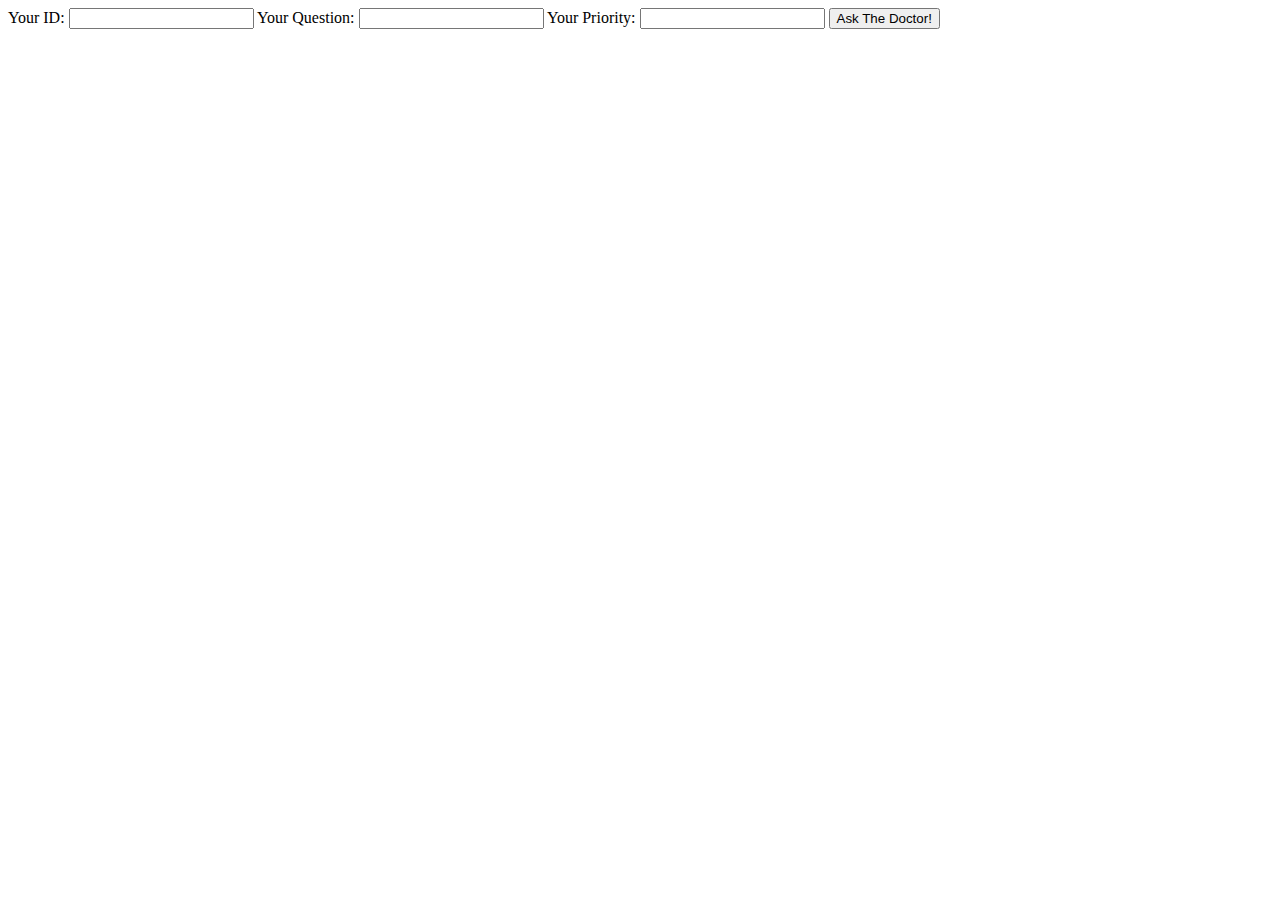
<file: profile_page/index.html>
<!DOCTYPE html>

<html>
<head>
	<script src = "https://cdn.firebase.com/js/client/2.4.2/firebase.js"></script>
	<script src="https://ajax.googleapis.com/ajax/libs/jquery/3.2.1/jquery.min.js"></script>
	<script type="text/javascript" src="script.js"></script>
	<title>Doc-vs-Patient</title>
</head>
<body>

	
	Your ID: <input type="text" name="usrname" id="idID">
	Your Question: <input type="text" name="usrname" id="qID">
	Your Priority: <input type="text" name="usrname" id="pID">


	<button onclick="ask();">Ask The Doctor!</button>
	<br>



	<br>
	<br>

	<p id="final"></p>
	
</body>
</html>
</file>
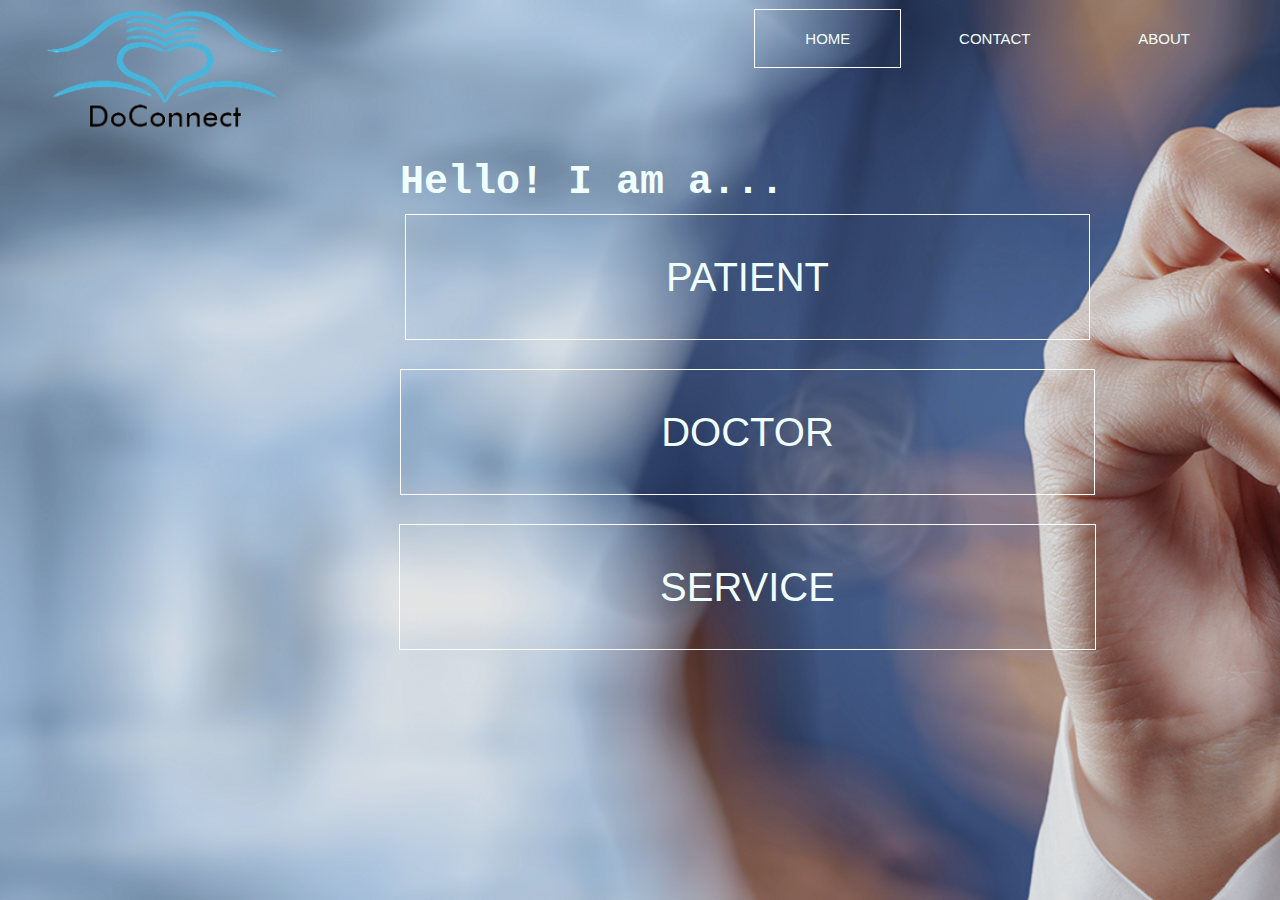
<file: frontpage.html>
<html>
    <head>
        <title>DoConnect - Home</title>
        <link href="style.css" rel="stylesheet" type="text/css"
    </head>
        <body>
            <header>
                <div class="row">
                    <div class="logo">
                        <img src="logo.png">
                    </div>
                    <ul class="main-nav">
                        <li class="active"><a href=""> HOME </a></li>
                        
                        <li><a href=""> CONTACT </a></li>
                        <li><a href=""> ABOUT </a></li>
                    </ul>
                </div>
                <div class="greetings">
                <h1>Hello! I am a...</h1>
                <div class="button1">
                    <a href="" class="btn btn-one"> PATIENT </a>
                </div>
                <div class="button2">
                    <a href="" class="btn btn-two"> DOCTOR </a>
                </div>
                <div class="button3">
                    <a href="" class="btn btn-three"> SERVICE </a>
                </div>
            </div>
            </header>

        </body>
</html>
</file>
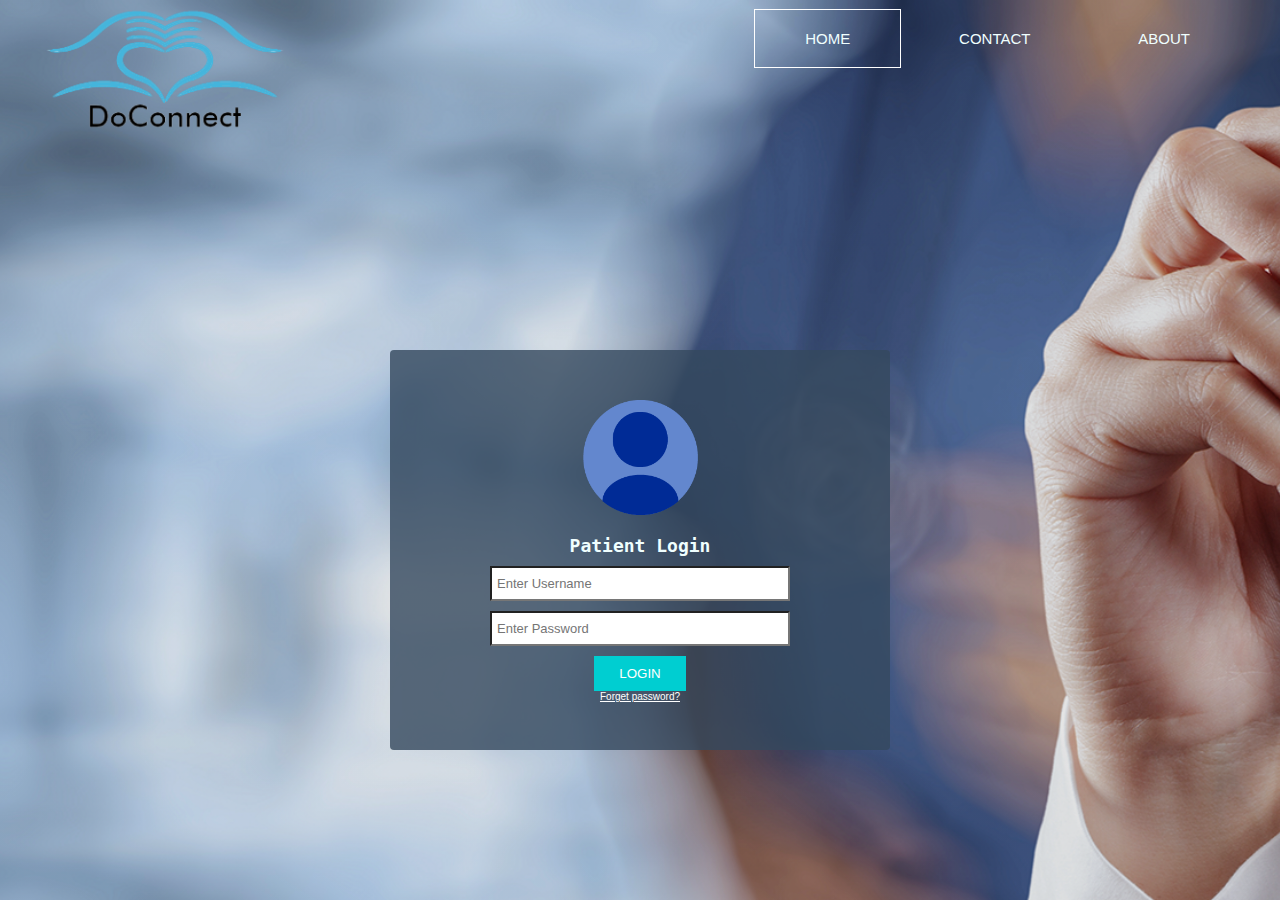
<file: patient_login.html>
<html>
    <head>
        <title>DoConnect - Patient Login</title>
        <link href="style.css" rel="stylesheet" type="text/css"
    </head>
        <body>
            <header>
                <div class="row">
                    <div class="logo">
                        <img src="logo.png">
                    </div>
                    <ul class="main-nav">
                        <li class="active"><a href=""> HOME </a></li>
                        <li><a href=""> CONTACT </a></li>
                        <li><a href=""> ABOUT </a></li>
                    </ul>
                </div>
      
            </header>
                      <div class="container">
                          <img src="userlogin.png">
                          <h2>Patient Login</h2>
                    <form>
                        <div class="form-input">
                            <input type="text" name="username" placeholder="Enter Username">
                        </div>
                        <div class="form-input">
                            <input type="password" name="password" placeholder="Enter Password">
                        </div>
                        <input type="submit" name="submit" value="LOGIN" class="btn-login"><br>
                        <a href="#">Forget password?</a>
                    </form>
                </div>
        </body>
</html>
</file>
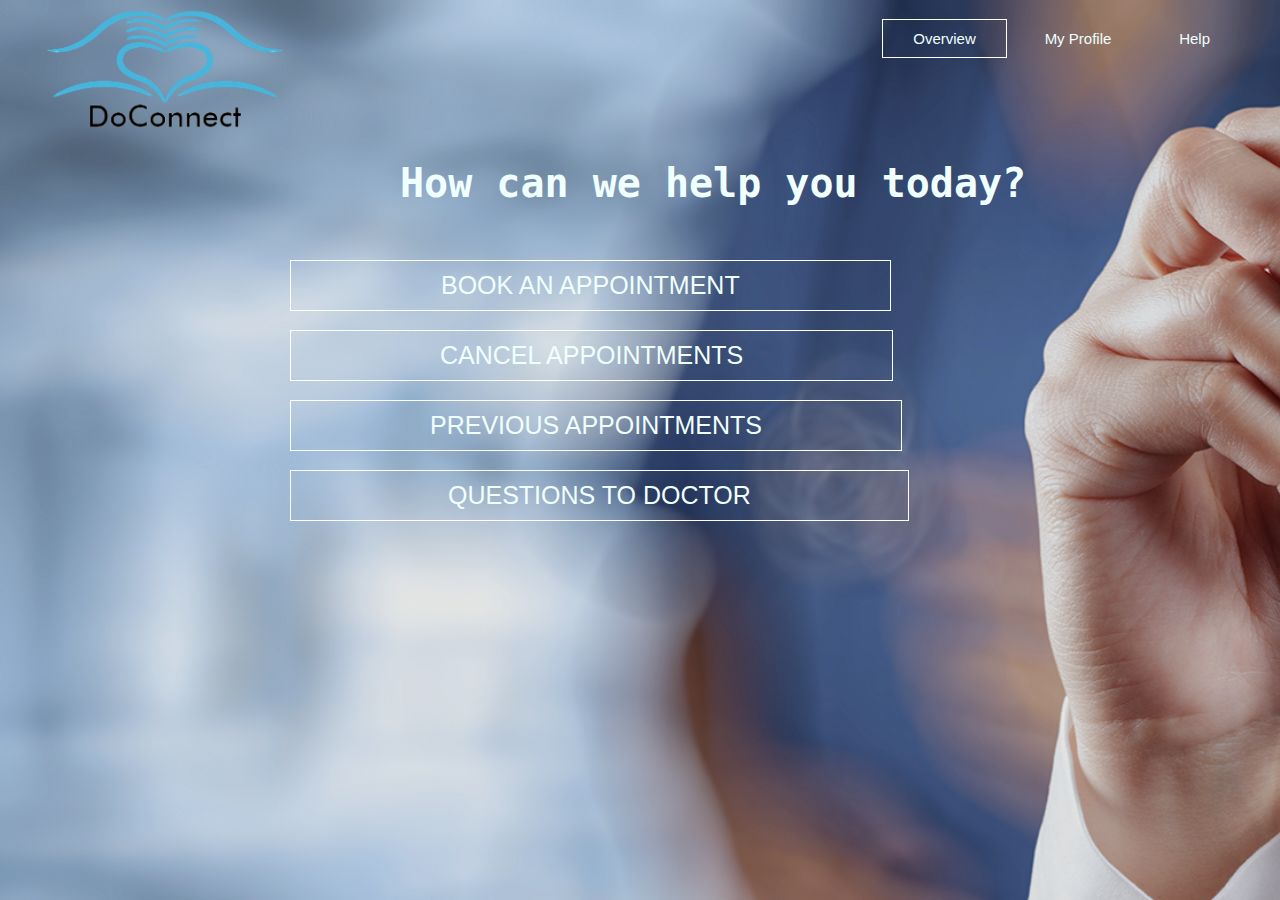
<file: patient_profile.html>
<html>
    <head>
        <title>DoConnect - Patient Profile</title>
        <link href="profile_style.css" rel="stylesheet" type="text/css"
    </head>
        <body>
            <header>
                <div class="row">
                    <div class="logo">
                        <img src="logo.png">
                    </div>
                    <ul class="main-nav">
                        <li class="active"><a href=""> Overview </a></li>
                        <li><a href=""> My Profile </a>
                            <ul>
                                <li><a>View My Profile<br></a></li>
                                <li><a>Edit Contact Info<br></a></li>
                            </ul>
                        </li>
                        <li><a href=""> Help </a>
                            <ul>
                                <li><a>Call us</a></li>
                                <li><a>Email us</a></li>
                            </ul>
                        </li>
                    </ul>
                </div>
                
            </header>
            
            <div class="greetings">
                <h1>How can we help you today?</h1>
                <div class="button1">
                    <a href="" class="btn btn-one"> BOOK AN APPOINTMENT </a>
                </div>
                <div class="button2">
                    <a href="" class="btn btn-two"> CANCEL APPOINTMENTS </a>
                </div>
                <div class="button3">
                    <a href="" class="btn btn-three"> PREVIOUS APPOINTMENTS </a>
                </div>
                <div class="button4">
                    <a href="" class="btn btn-four"> QUESTIONS TO DOCTOR </a>
                </div>
            </div>
            
        </body>
</html>
</file>
<file: style.css>
*
{
    margin: 0;
    padding: 0;
}

.container
{
    width:500px;
    height: 400px;
    text-align: center;
    background-color: rgba(52, 73, 94, 0.8);
    border-radius: 4px;
    
    margin: 0 auto;
    margin-top: -550px;
}
.container img{
    width: 115px;
    height: 115px;
    margin-top: 50px;
    margin-bottom: 20px;
}

input[type="text"], input[type="password"]
{
    height: 35px;
    width: 300px;
    font-size: 13px;
    margin-top: 10px;
    background-color: #fff;
    padding-left: 5px;
}

.form-input::before
{
    font-family: "Roboto", sans-serif;
    font-size: 30px;
}

.btn-login
{
    padding: 10px 25px;
    cursor: pointer;
    color: #fff;
    border: none;
    background-color: darkturquoise;
    margin-top: 10px;
}

a
{
    color: white;
    font-family: "Roboto", sans-serif;
    font-size: 10px;
}

header
{
    background-image: linear-gradient(rgba(0,0,0,0.1), rgba(0,0,0,0.1)), url(cover.png);
    height: 100vh;
    margin: 0 auto;
    background-size: cover;
    background-position: center;
    background-repeat: no-repeat;

}

.main-nav
{
    float: right;
    list-style: none;
    margin-top: 30px;
}

.main-nav li
{
    display: inline-block;
}

.main-nav li a
{
    color:azure;
    text-decoration: none;
    padding: 20px 50px;
    font-family: "Roboto", sans-serif;
    font-size: 15px;
}

.main-nav li a:hover
{
    border: 1px solid white;
    background-color: darkturquoise;
    transition: all 0.5 ease-in;
}

.main-nav li.active a
{
    border: 1px solid white;
}



.logo img
{
    width: 250px;
    height:auto;
    float: left;
}

body
{
    background-image: linear-gradient(rgba(0,0,0,0.1), rgba(0,0,0,0.1)), url(cover.png);
    height: 100vh;
    margin: 0 auto;
    background-size: cover;
    background-position: center;
    background-repeat: no-repeat;
    font-family: monospace;
}

.row
{
    max-width: 1200px;
    margin:auto;
}

.greetings
{
    position: absolute;
    width: 1500px;
    margin-left: 0px;
    margin-top: 0px;
}

h1
{
    color:azure;
    font-size: 40px;
    font-family: "Roboto", monospace;
    margin-left: 400px;
    margin-top: 160px;
}

h2
{
    color:azure;
    font-size: 18px;
    font-family: "Roboto", monospace;

}

.button1
{
    margin-top: 50px;
    text-align: center;
}

.button2
{
    margin-top: 110px;
    text-align: center;
}

.button3
{
    margin-top: 110px;
    text-align: center;
}


.btn
{
    border: 1px solid white;
    padding: 40px 260px;
    color: azure;
    text-decoration: none;
    margin-right: 5px;
    font-size: 40px;
    text-transform: uppercase;
}


.btn-one
{
    font-family: "Roboto", sans-serif;
    
}

.btn-two
{
    font-family: "Roboto", sans-serif;
    
}

.btn-three
{
    font-family: "Roboto", sans-serif;
    
}

.btn-one:hover
{
    background-color:darkturquoise;
    transition: all 0.5 ease-in;
}

.btn-two:hover
{
    background-color:darkturquoise;
    transition: all 0.5 ease-in;
}

.btn-three:hover
{
    background-color:darkturquoise;
    transition: all 0.5 ease-in;
}
</file>
<file: profile_style.css>
*
{
    margin: 0;
    padding: 0;
}

.main-nav
{
    float: right;
    list-style: none;
    margin-top: 30px;
}

.main-nav li
{
    display: inline-block;
}

.main-nav li a
{
    color:azure;
    text-decoration: none;
    padding: 10px 30px;
    font-family: "Roboto", sans-serif;
    font-size: 15px;
}


.main-nav li.active a
{
    border: 1px solid white;
}

.main-nav li a:hover
{
    border: 1px solid white;
    background-color: darkturquoise;
    transition: all 0.5 ease-in;
}

.logo img
{
    width: 250px;
    height:auto;
    float: left;
}

h1
{
    position: absolute;
    color:azure;
    font-size: 40px;
    font-family: "Roboto", monospace;
    margin-left: 400px;
    margin-top: 160px;
}

.btn-one
{
    margin-top: 260px;
    text-align: center;
    padding: 10px 150px;
}

.btn-two
{
    margin-top: 330px;
    text-align: center;
    padding: 10px 149px;
}

.btn-three
{
    margin-top: 400px;
    text-align: center;
    padding: 10px 139px;
}

.btn-four
{
    margin-top: 470px;
    text-align: center;
    padding: 10px 157px;
}

.btn
{
    font-family: "Roboto", sans-serif;
    border: 1px solid white;
    position: absolute;
    
    color: azure;
    text-decoration: none;
    font-size: 25px;
    text-transform: uppercase;
}

.btn-one:hover
{
    background-color:darkturquoise;
    transition: all 0.5 ease-in;
}

.btn-two:hover
{
    background-color:darkturquoise;
    transition: all 0.5 ease-in;
}

.btn-three:hover
{
    background-color:darkturquoise;
    transition: all 0.5 ease-in;
}

.btn-four:hover
{
    background-color:darkturquoise;
    transition: all 0.5 ease-in;
}

body
{
    font-family: monospace;
    background-image: linear-gradient(rgba(0,0,0,0.1), rgba(0,0,0,0.1)), url(cover.png);
    height: 100vh;
    background-size: cover;
    background-position: center;
}

.row
{
    max-width: 1200px;
    margin:auto;
}

.main-nav ul
{
    margin: 0px;
    padding: 0px;
    list-style:none;
}

.main-nav ul li
{
    
    float: left;
    color:azure;
    text-decoration: none;
    padding: 20px 0px;
    font-family: "Roboto", sans-serif;
    font-size: 15px;
    line-height: 40px;
    text-align: center;
}

.main-nav li ul li
{
    display: none;
}

.main-nav li:hover ul li
{
    display: block;
}
</file>
